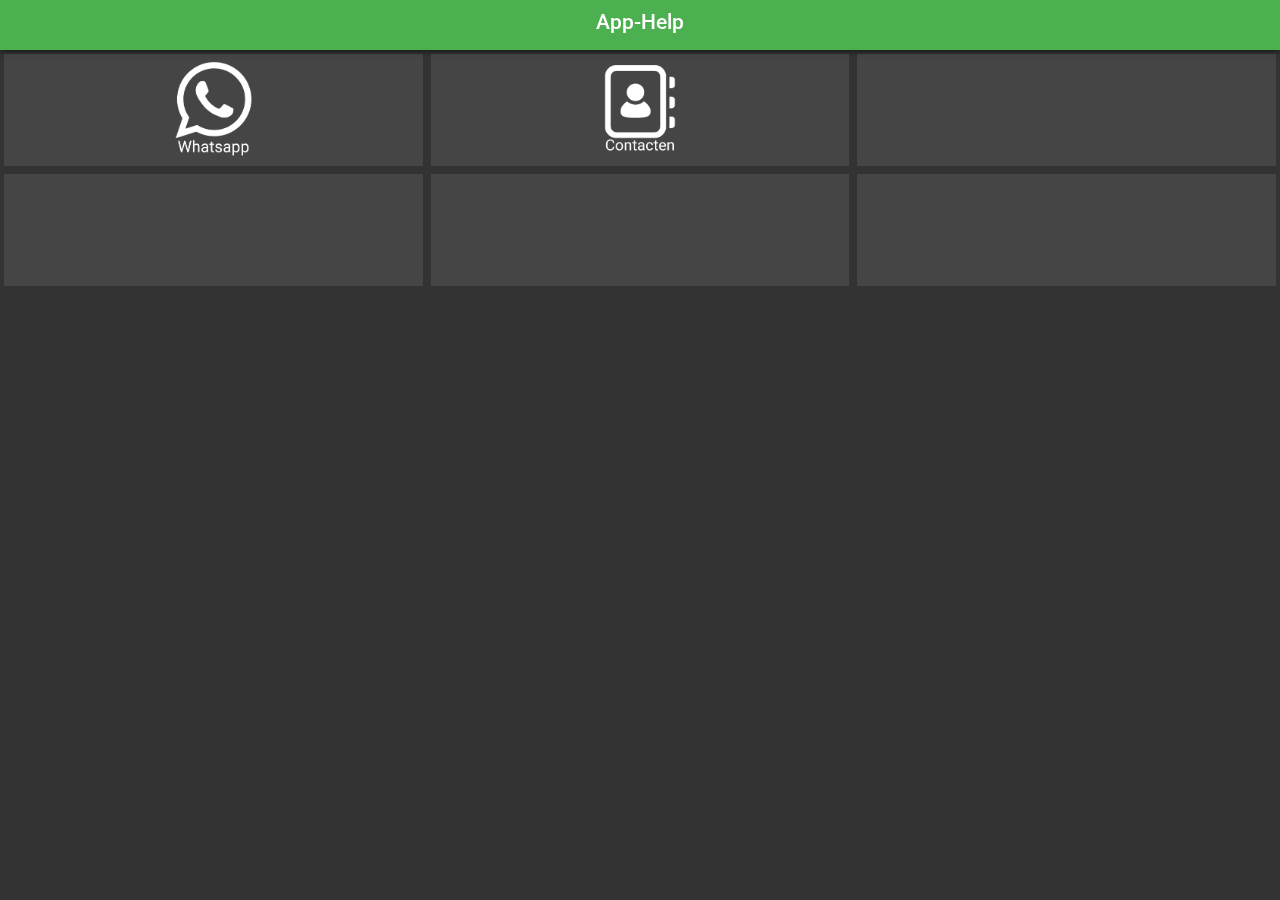
<file: index.html>
<!doctype html>
<html>
<head>
  <meta charset="utf-8">
  <meta name="viewport" content="initial-scale=1.0">
  <title>App-Help</title>
  <link href="http://fonts.googleapis.com/css?family=Roboto:500" rel="stylesheet" type="text/css">
  <link rel="stylesheet" href="css/standardize.css">
  <link rel="stylesheet" href="css/index-grid.css">
  <link rel="stylesheet" href="css/index.css">
  <link rel="icon" 
      type="image/png" 
      href="/images/icon.png" />
</head>
<body class="body page-index clearfix">
  <div id="Header" class="header clearfix js--top">
    <p class="text">App-Help</p>
  </div>
  <div class="content">
    <div class="element element-1"></div>
    <div class="element element-2"></div>
    <div class="element element-3"></div>
    <div class="element element-4"></div>
    <div onClick="window.location='contacten.html';" class="element element-5"></div>
    <div onClick="window.location='whatsapp.html';" class="element element-6"></div>
    <div onClick="window.location='whatsapp.html';" class="element element-7"></div>
  </div>
</body>
</html>
</file>
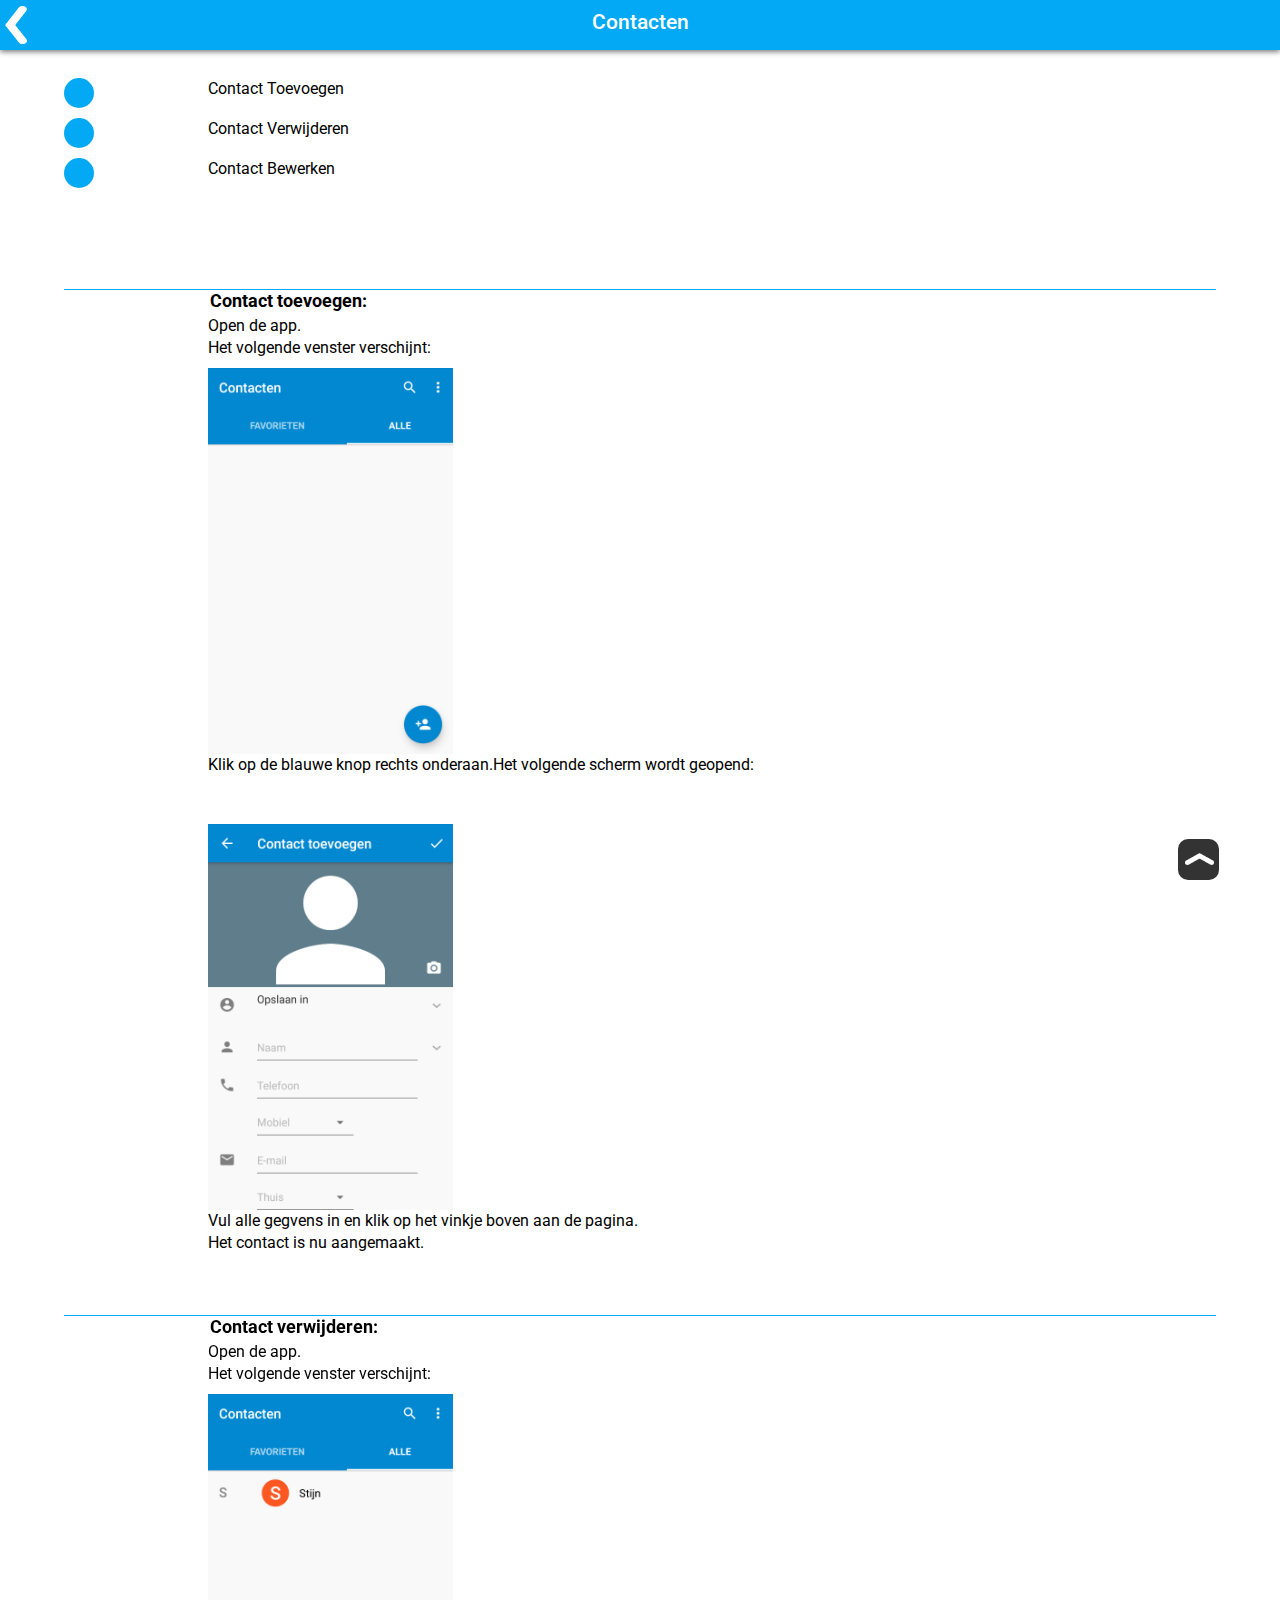
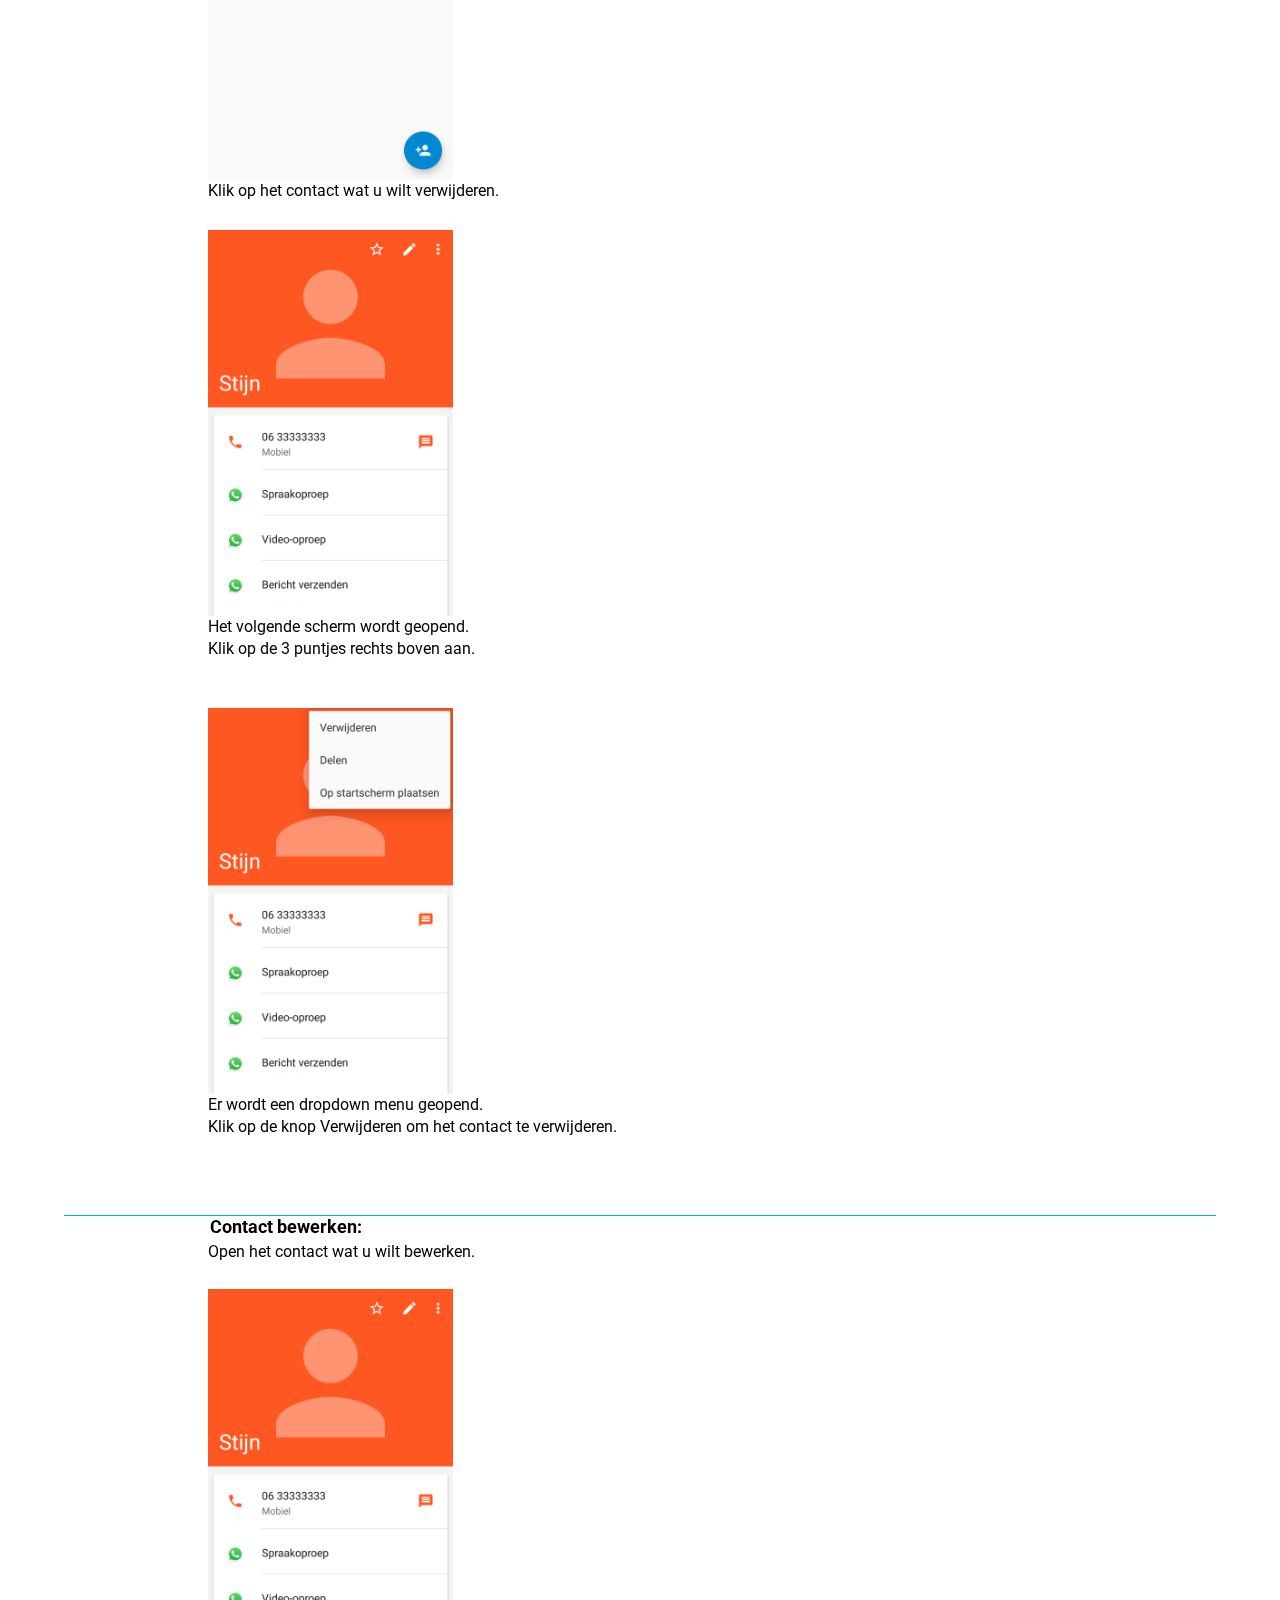
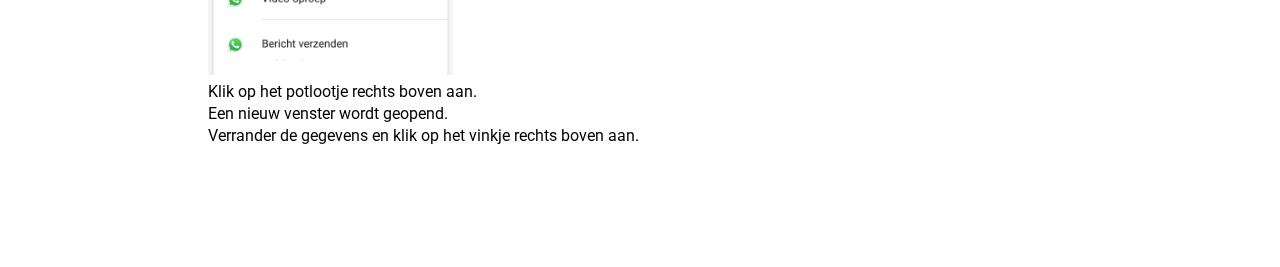
<file: contacten.html>
<!doctype html>
<html>
<head>
  <meta charset="utf-8">
  <meta name="viewport" content="initial-scale=1.0">
  <title>Contacten</title>
  <link href="http://fonts.googleapis.com/css?family=Roboto:400,700,400,500" rel="stylesheet" type="text/css">
  <link rel="stylesheet" href="css/standardize.css">
  <link rel="stylesheet" href="css/contacten-grid.css">
  <link rel="stylesheet" href="css/contacten.css">
  <link rel="icon" 
      type="image/png" 
      href="/images/icon.png" />
</head>
<body class="body page-contacten clearfix">
  <div id="Header" class="header clearfix js--top">
    <div onClick="window.location='index.html';" class="element"></div>
    <p class="text">Contacten</p>
  </div>
  <div class="top clearfix">
    <div class="container container-1">
      <div id="1" class="anchorsend1 anchorsend1-1"><a href="#A1"><p style="color:black;">Contact Toevoegen</p></a></div>
      <div class="element element-2"></div>
    </div>
    <div class="container container-2">
      <div id="1" class="anchorsend1 anchorsend1-2"><a href="#A2"><p style="color:black;">Contact Verwijderen</p></a></div>
      <div class="element element-3"></div>
    </div>
    <div class="container container-3">
      <div id="1" class="anchorsend1 anchorsend1-3"><a href="#A3"><p style="color:black;">Contact Bewerken</p></a></div>
      <div class="element element-4"></div>
    </div>
    <div class="wrapper"><a name="A1"></a></div>
  </div>
  <div class="eerstechat eerstechat-1 js-test">
    <div id="1" class="anchor3 anchor3-1"><a name="A2"></a></div>
    <div class="text text-2">
      <p>Vul alle gegvens in en klik op het vinkje boven aan de pagina.</p>
      <p>Het contact is nu aangemaakt.</p>
</div>
    <div class="image1 image1-1"></div>
    <p class="text text-3">Klik op de blauwe knop rechts onderaan.Het volgende scherm wordt geopend:</p>
    <div class="image1 image1-2"></div>
    <div class="line line-1"></div>
    <div class="text text-4">
      <p>Open de app.</p>
      <p>Het volgende venster verschijnt:<br></p>
</div>
    <p class="text text-5"><span>Contact toevoegen:</span></p>
  </div>
  <div onClick="window.location='contacten.html';" class="element element-5"></div>
  <div class="eerstechat eerstechat-2 js-test">
    <div class="text text-6">
      <p>Er wordt een dropdown menu geopend.</p>
      <p>Klik op de knop Verwijderen om het contact te verwijderen.</p>
</div>
    <div class="image1 image1-3"></div>
    <div class="text text-7">
      <p>Het volgende scherm wordt geopend.</p>
      <p>Klik op de 3 puntjes rechts boven aan.</p>
</div>
    <div class="image1 image1-4"></div>
    <p class="text text-8">Klik op het contact wat u wilt verwijderen.</p>
    <div class="image1 image1-5"></div>
    <div class="line line-2"></div>
    <div class="text text-9">
      <p>Open de app.</p>
      <p>Het volgende venster verschijnt:<br></p>
</div>
    <p class="text text-10"><span>Contact verwijderen:</span></p>
    <div id="1" class="anchor3 anchor3-2"><a name="A3"></a></div>
  </div>
  <div class="eerstechat eerstechat-3 js-test">
    <div class="text text-11">
      <p>Klik op het potlootje rechts boven aan.</p>
      <p>Een nieuw venster wordt geopend.&nbsp;</p>
      <p>Verrander de gegevens en klik op het vinkje rechts boven aan.</p>
</div>
    <div class="image1 image1-6"></div>
    <div class="line line-3"></div>
    <p class="text text-12">Open het contact wat u wilt bewerken.</p>
    <p class="text text-13"><span>Contact bewerken:</span></p>
    <div id="1" class="anchor4"><a name="A4"></a></div>
  </div>
</body>
</html>
</file>
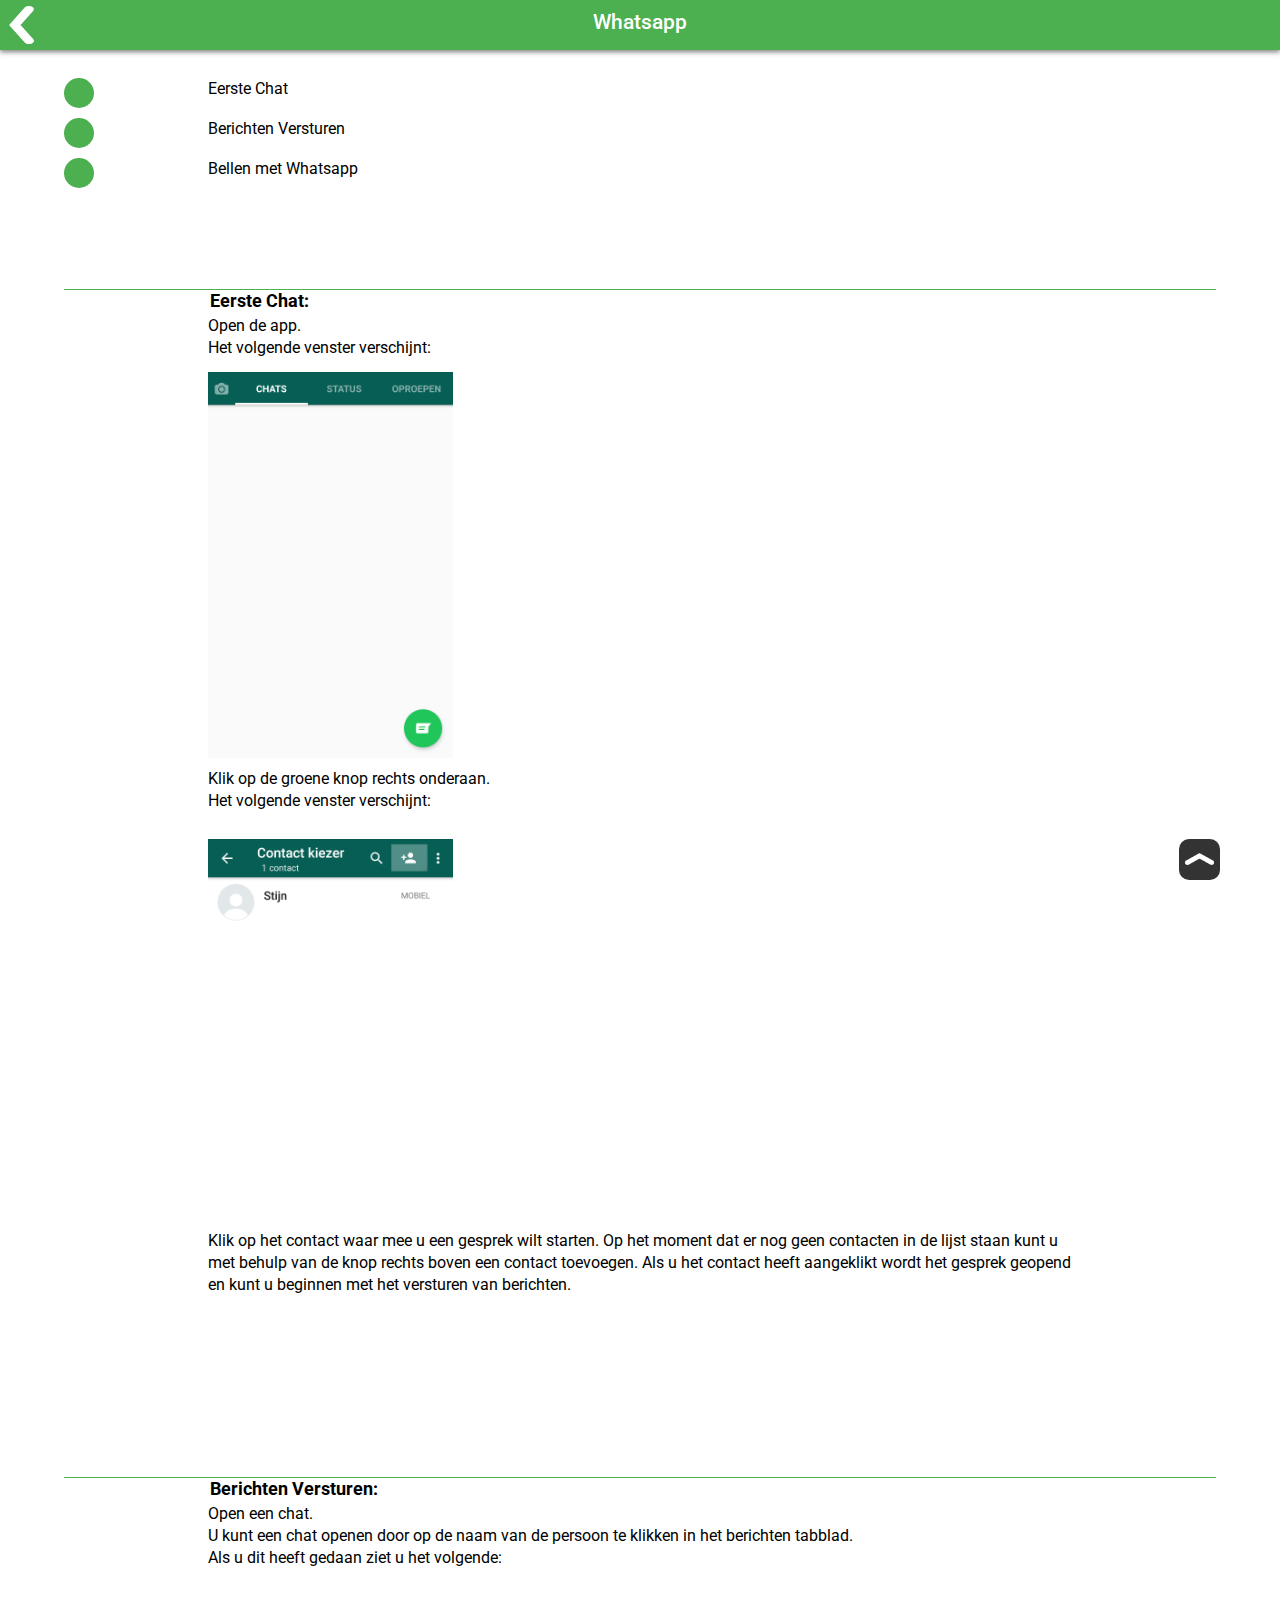
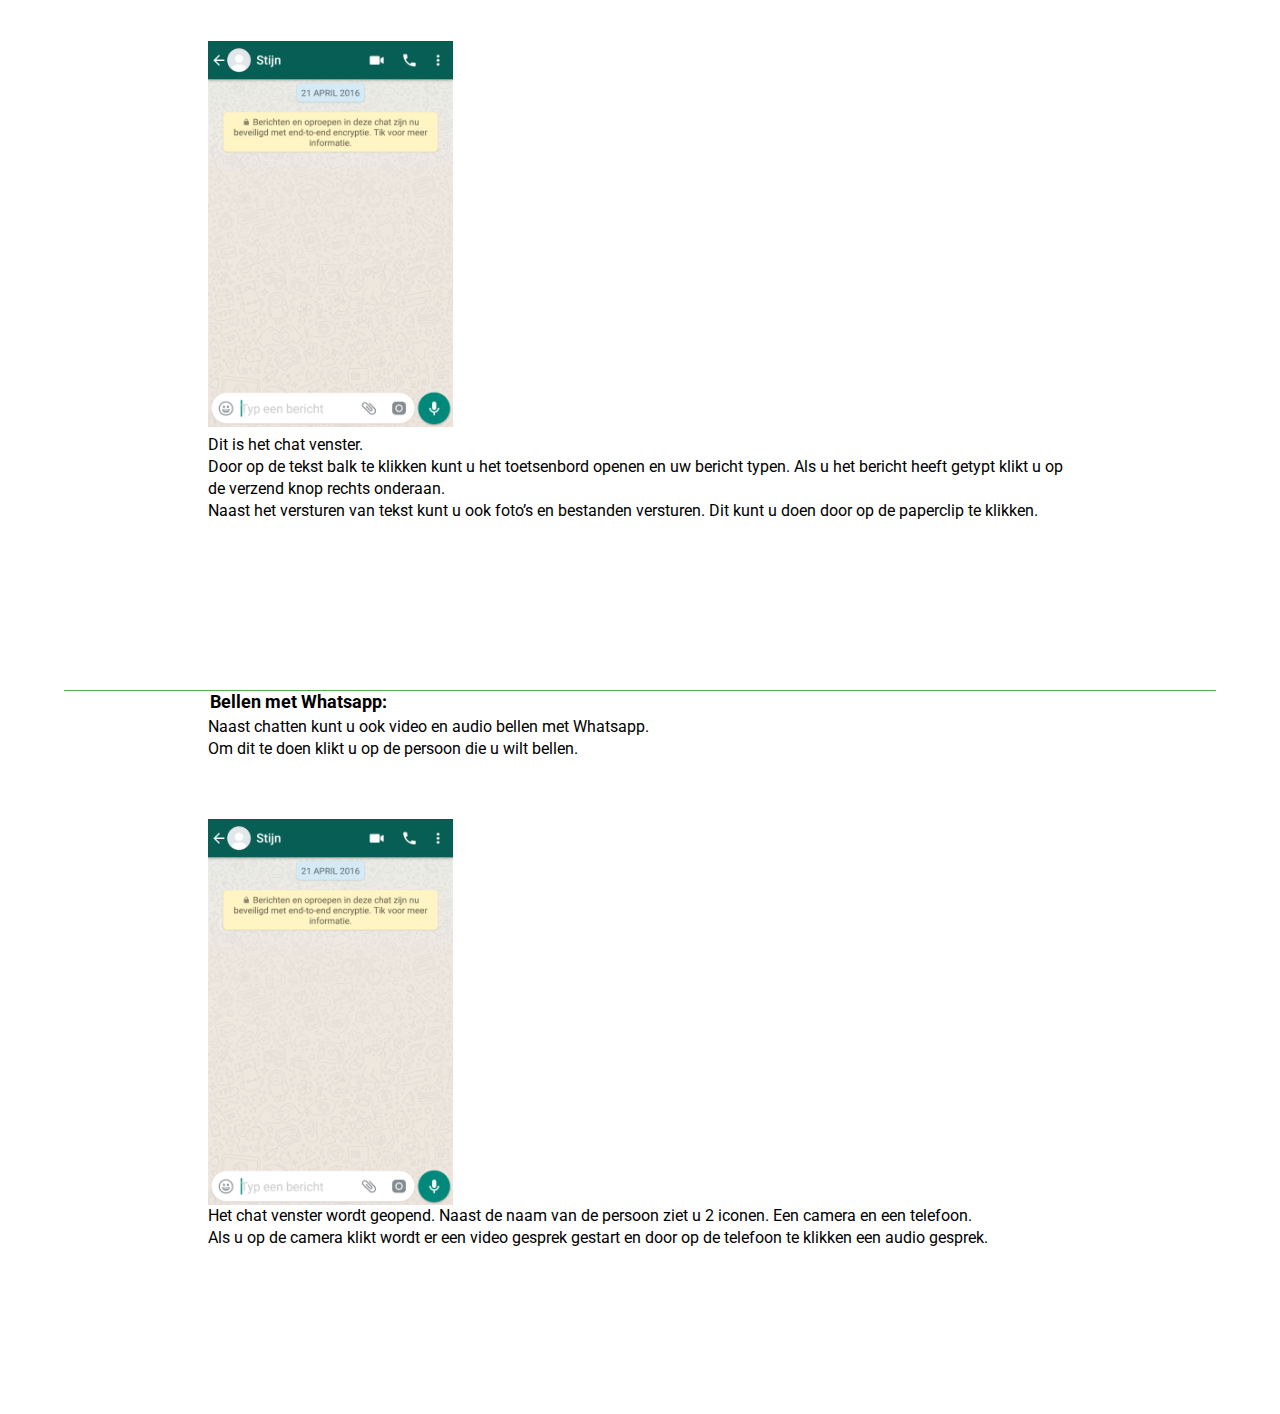
<file: whatsapp.html>
<!doctype html>
<html>
<head>
  <meta charset="utf-8">
  <meta name="viewport" content="initial-scale=1.0">
  <title>Whatsapp</title>
  <link href="http://fonts.googleapis.com/css?family=Roboto:400,700,400,500" rel="stylesheet" type="text/css">
  <link rel="stylesheet" href="css/standardize.css">
  <link rel="stylesheet" href="css/whatsapp-grid.css">
  <link rel="stylesheet" href="css/whatsapp.css">
  <link rel="icon" 
      type="image/png" 
      href="/images/icon.png" />
</head>
<body class="body page-whatsapp clearfix">
  <div id="Header" class="header clearfix js--top">
    <div onClick="window.location='index.html';" class="element"></div>
    <p class="text">Whatsapp</p>
  </div>
  <div class="top clearfix">
    <div class="container container-1">
      <div id="1" class="anchorsend1 anchorsend1-1"><a href="#A1"><p style="color:black;">Eerste Chat</p></a></div>
      <div class="element element-2"></div>
    </div>
    <div class="container container-2">
      <div id="1" class="anchorsend1 anchorsend1-2"><a href="#A2"><p style="color:black;">Berichten Versturen</p></a></div>
      <div class="element element-3"></div>
    </div>
    <div class="container container-3">
      <div id="1" class="anchorsend1 anchorsend1-3"><a href="#A3"><p style="color:black;">Bellen met Whatsapp</p></a></div>
      <div class="element element-4"></div>
    </div>
    <div class="wrapper"><a name="A1"></a></div>
  </div>
  <div class="eerstechat js-test">
    <div class="line"></div>
    <p class="text text-2">Klik op het contact waar mee u een gesprek wilt starten.&nbsp;Op het moment dat er nog geen contacten in de lijst staan kunt u met behulp van de knop rechts boven een contact toevoegen.&nbsp;Als u het contact heeft aangeklikt wordt het gesprek geopend en kunt u beginnen met het versturen van berichten.<br><br></p>
    <div class="image2"></div>
    <div class="text text-3">
      <p>Klik op de groene knop rechts onderaan.&nbsp;</p>
      <p>Het volgende venster verschijnt:&nbsp;<br></p>
</div>
    <div class="image1"></div>
    <div class="text text-4">
      <p>Open de app.</p>
      <p>Het volgende venster verschijnt:<br></p>
</div>
    <p class="text text-5"><strong>Eerste Chat</strong><span>:</span></p>
    <div id="1" class="anchor1"><a name="A2"></a></div>
  </div>
  <div onClick="window.location='whatsapp.html';" class="element element-5"></div>
  <div class="setup setup-1 js-test">
    <div class="text text-6">
      <p>Dit is het chat venster. 
&nbsp;</p>
      <p>Door op de tekst balk te klikken kunt u het toetsenbord openen en uw bericht typen. Als u het bericht heeft getypt klikt u op de verzend knop rechts onderaan.
<br></p>
      <p>Naast het versturen van tekst kunt u ook foto’s en bestanden versturen. Dit kunt u doen door op de paperclip te klikken. <br></p>
</div>
    <div class="line line-2"></div>
    <div class="image1 image1-2"></div>
    <div class="text text-7">
      <p>Open een chat.</p>
      <p>U kunt een chat openen door op de naam van de persoon te klikken in het berichten tabblad.<br></p>
      <p>Als u dit heeft gedaan ziet u het volgende:</p>
</div>
    <p class="text text-8"><strong>Berichten Versturen:</strong></p>
    <div id="2" class="anchor2 anchor2-1"><a name="A3"></a></div>
  </div>
  <div class="setup setup-2 js-test">
    <div class="text text-9">
      <p>Het chat venster wordt geopend. 
Naast de naam van de persoon ziet u 2 iconen. Een camera en een telefoon. 
&nbsp;</p>
      <p>Als u op de camera klikt wordt er een video gesprek gestart en door op de telefoon te klikken een audio gesprek.
</p>
</div>
    <div class="line line-3"></div>
    <div class="image1 image1-3"></div>
    <div class="text text-10">
      <p>Naast chatten kunt u ook video en audio bellen met Whatsapp.&nbsp;</p>
      <p>Om dit te doen klikt u op de persoon die u wilt bellen.</p>
</div>
    <p class="text text-11"><strong>Bellen met Whatsapp:</strong></p>
    <div id="2" class="anchor2 anchor2-2"><a name="A4"></a></div>
  </div>
</body>
</html>
</file>
<file: css/index-grid.css>
.fluid-span-1 {
  width: 33.3333333333%;
}

.fluid-span-2 {
  width: 66.6666666667%;
}

.fluid-span-3 {
  width: 100%;
}

.fluid-offset-1 {
  margin-left: 33.3333333333%;
}

.fluid-offset-2 {
  margin-left: 66.6666666667%;
}
</file>
<file: css/index.css>
body {
  background-color: #333333;
  font: 500 1.313em/1.38 Roboto;
  color: #ffffff;
}

.content {
  position: relative;
  float: left;
  z-index: 7;
  width: 100%;
  height: 814px;
  margin-top: 50px;
}

.element {
  position: absolute;
  width: 33.3333333333%;
  min-width: 120px;
  height: 120px;
  min-height: 120px;
  border-width: 4px;
  border-style: solid;
}

.element:hover {
  border-style: solid;
}

.header {
  position: fixed;
  top: 0;
  left: 0;
  right: 0;
  z-index: 9;
  width: 100%;
  height: 50px;
  margin: 0 auto;
  background-color: #4caf50;
  box-shadow: 0 2px 5px rgba(0, 0, 0, 0.5);
}

.text {
  float: left;
  width: 33.3333333333%;
  min-height: 22px;
  margin: 8px 0 0 33.31597%;
  font-size: 1em;
  text-align: center;
  color: #ffffff;
}

.element-1 {
  top: 120px;
  left: 0;
  z-index: 6;
  border-color: #333333;
  background-color: #454545;
}

.element-2 {
  top: 120px;
  right: 0;
  z-index: 5;
  border-color: #333333;
  background-color: #454545;
}

.element-3 {
  top: 0;
  right: 0;
  z-index: 4;
  border-color: #333333;
  background-color: #454545;
}

.element-4 {
  top: 120px;
  left: 0;
  right: 0;
  z-index: 3;
  margin: 0 auto;
  border-color: #333333;
  background-color: #454545;
}

.element-5 {
  top: 0;
  left: 0;
  right: 0;
  z-index: 2;
  margin: 0 auto;
  border-color: #333333;
  background: url('../images/Contact.png') #454545;
  background-repeat: no-repeat;
  background-size: auto 90px;
  background-position: center center;
}

.element-5:hover {
  border-width: 4;
  border-color: #333333;
  background-color: #03a9f4;
}

.element-5:active {
  background-color: #03a9f4;
}

.element-6 {
  top: 0;
  right: 66.6666666666%;
  z-index: 1;
  border-color: #333333;
  background: url('../images/Whatsapp.png') #454545;
  background-repeat: no-repeat;
  background-size: auto 85%;
  background-position: center center;
}

.element-1:hover,
.element-2:hover,
.element-3:hover,
.element-4:hover,
.element-6:hover {
  border-width: 4;
  border-color: #333333;
  background-color: #4caf50;
}

.element-1:active,
.element-2:active,
.element-3:active,
.element-4:active,
.element-6:active {
  background-color: #4caf50;
}

.element-7 {
  top: 0;
  left: 0;
  right: 0;
  margin: 0 auto;
  border-color: rgb(255, 255, 255);
  background-color: #97be0d;
}

.element-7:hover {
  border-width: 2px;
  border-color: #ffffff;
  background-color: #5e7524;
}

.element-7:active {
  background-color: #d0fb98;
}
</file>
<file: css/contacten-grid.css>
.fluid-span-1 {
  width: 12.5%;
}

.fluid-span-2 {
  width: 100%;
}

.fluid-offset-1 {
  margin-left: 87.5%;
}
</file>
<file: css/contacten.css>
body {
  background-color: rgb(255, 255, 255);
  font: 400 1em/1.38 Roboto;
  color: rgb(0, 0, 0);
}

.anchor3 {
  position: absolute;
  bottom: 0;
  left: 0;
  right: 0;
  width: 100%;
  height: 31px;
  margin: 0 auto;
  overflow: hidden;
}

.anchor4 {
  position: absolute;
  bottom: 0;
  left: 0;
  right: 0;
  z-index: 35;
  width: 100%;
  height: 31px;
  margin: 0 auto;
  overflow: hidden;
}

.anchorsend1 {
  position: absolute;
  top: 0;
  bottom: 0;
  left: 0;
  right: 0;
  width: 75%;
  height: 30px;
  margin: auto;
  overflow: hidden;
}

.container {
  position: relative;
  float: left;
  width: 90%;
  height: 40px;
  margin-left: 5%;
}

.container .element {
  position: absolute;
  top: 0;
  bottom: 0;
  left: 0;
  width: 30px;
  height: 30px;
  margin: auto 0;
  border-radius: 100px;
}

.eerstechat {
  position: relative;
  float: left;
  clear: both;
  width: 90%;
  margin-left: 5%;
}

.eerstechat .text {
  color: rgb(0, 0, 0);
}

.header {
  position: absolute;
  top: 0;
  left: 0;
  right: 0;
  z-index: 22;
  width: 100%;
  height: 50px;
  margin: 0 auto;
  background-color: rgb(3, 169, 244);
  box-shadow: 0 2px 5px rgba(0, 0, 0, 0.5);
}

.header .element {
  float: left;
  width: 49px;
  height: 50px;
  margin-left: 5px;
  background-image: url('../images/Arrow.png');
  background-repeat: no-repeat;
  background-size: 45% 75%;
  background-position: left center;
}

.header .element:active {
  background-color: #2196f3;
}

.header .text {
  top: 8px;
  left: 0;
  right: 0;
  z-index: 20;
  width: 33.3333333333%;
  min-height: 22px;
  margin: 0 auto;
  font-size: 1.313em;
  font-weight: 500;
  text-align: center;
  color: #ffffff;
}

.image1 {
  position: absolute;
  left: 0;
  right: 0;
  width: 75%;
  height: 386px;
  margin: 0 auto;
  background-repeat: no-repeat;
  background-size: contain;
  background-position: left top;
}

.line {
  position: absolute;
  top: 0;
  left: 0;
  right: 0;
  width: 100%;
  height: 1px;
  margin: 0 auto;
  border-radius: 5px;
  background-color: #03a9f4;
}

.text {
  position: absolute;
}

.top {
  position: relative;
  float: left;
  z-index: 19;
  width: 100%;
  height: 239px;
  margin-top: 50px;
}

.wrapper {
  float: left;
  clear: both;
  width: 90%;
  height: 42px;
  margin: 54px 0 0 5%;
  overflow: hidden;
}

.anchor3-1 {
  z-index: 7;
}

.anchor3-2 {
  z-index: 24;
}

.anchorsend1-1 {
  z-index: 10;
}

.anchorsend1-2 {
  z-index: 13;
}

.anchorsend1-3 {
  z-index: 17;
}

.container-1 {
  margin-top: 23px;
}

.container-2,
.container-3 {
  clear: both;
}

.eerstechat-1 {
  z-index: 8;
  height: 1026px;
}

.eerstechat-2 {
  z-index: 34;
  height: 1500px;
}

.eerstechat-3 {
  z-index: 41;
  height: 652px;
}

.element-2 {
  z-index: 9;
  background-color: #03a9f4;
}

.element-3 {
  z-index: 12;
  background-color: rgb(3, 169, 244);
}

.element-4 {
  z-index: 16;
  background-color: #03a9f4;
}

.element-5 {
  position: fixed;
  bottom: 20px;
  right: 4.73%;
  z-index: 23;
  width: 11.3888888888%;
  min-width: 41px;
  max-width: 41px;
  height: 41px;
  min-height: 41px;
  max-height: 41px;
  border-radius: 10px;
  background: url('../images/Arrow_UP.png') #333333;
  background-repeat: no-repeat;
  background-size: 70% 30%;
  background-position: center center;
}

.image1-1 {
  top: 535px;
  z-index: 5;
  background-image: url('../images/Contacten_contact_nieuw.png');
}

.image1-2 {
  top: 79px;
  z-index: 3;
  background-image: url('../images/Contacten_main_blank.png');
}

.image1-3 {
  top: 993px;
  z-index: 32;
  background-image: url('../images/Contacten_contact_bewerken.png');
}

.image1-4 {
  top: 515px;
  z-index: 30;
  background-image: url('../images/Contacten_contact_bestaand.png');
}

.image1-5 {
  top: 79px;
  z-index: 28;
  background-image: url('../images/Contacten_main_contact.png');
}

.image1-6 {
  top: 74px;
  z-index: 39;
  background-image: url('../images/Contacten_contact_bestaand.png');
}

.line-1 {
  z-index: 2;
}

.line-2 {
  z-index: 27;
}

.line-3 {
  z-index: 38;
}

.text-10 {
  top: 0;
  left: 12.6543209876%;
  z-index: 25;
  width: 75.3086419753%;
  min-height: 26px;
  font-size: 1.125em;
  font-weight: 700;
}

.text-11 {
  top: 466px;
  left: 0;
  right: 0;
  z-index: 40;
  width: 75%;
  min-height: 138px;
  margin: 0 auto;
  font-size: 1em;
}

.text-12 {
  top: 26px;
  left: 0;
  right: 0;
  z-index: 37;
  width: 75%;
  min-height: 138px;
  margin: 0 auto;
  font-size: 1em;
}

.text-13 {
  top: 0;
  left: 12.6543209876%;
  z-index: 36;
  width: 75.3086419753%;
  min-height: 26px;
  font-size: 1.125em;
  font-weight: 700;
}

.text-2 {
  top: 921px;
  left: 0;
  right: 0;
  z-index: 6;
  width: 75%;
  margin: 0 auto;
  font-size: 1em;
}

.text-3 {
  top: 465px;
  left: 0;
  right: 0;
  z-index: 4;
  width: 75%;
  min-height: 138px;
  margin: 0 auto;
  font-size: 1em;
}

.text-4 {
  top: 26px;
  left: 0;
  right: 0;
  z-index: 1;
  width: 75%;
  min-height: 138px;
  margin: 0 auto;
  font-size: 1em;
}

.text-5 {
  top: 0;
  left: 12.6543209876%;
  width: 75.3086419753%;
  min-height: 26px;
  font-size: 1.125em;
  font-weight: 700;
}

.text-6 {
  top: 1379px;
  left: 0;
  right: 0;
  z-index: 33;
  width: 75%;
  margin: 0 auto;
  font-size: 1em;
}

.text-7 {
  top: 901px;
  left: 0;
  right: 0;
  z-index: 31;
  width: 75%;
  min-height: 138px;
  margin: 0 auto;
  font-size: 1em;
}

.text-8 {
  top: 465px;
  left: 0;
  right: 0;
  z-index: 29;
  width: 75%;
  min-height: 138px;
  margin: 0 auto;
  font-size: 1em;
}

.text-9 {
  top: 26px;
  left: 0;
  right: 0;
  z-index: 26;
  width: 75%;
  min-height: 138px;
  margin: 0 auto;
  font-size: 1em;
}

.text strong {
  border-top-width: 0;
  border-right-width: 0;
  border-bottom-width: 0;
  border-left-width: 0;
  border-color: transparent;
  border-style: none;
  border-top-left-radius: 0;
  border-top-right-radius: 0;
  border-bottom-right-radius: 0;
  border-bottom-left-radius: 0;
  background-color: transparent;
  font-family: inherit;
  font-style: inherit;
  font-size: inherit;
  font-weight: inherit;
  text-transform: inherit;
  text-decoration: inherit;
  letter-spacing: inherit;
  word-spacing: inherit;
  color: #000000;
  opacity: 1;
  word-break: normal;
  word-wrap: normal;
  white-space: normal;
}
</file>
<file: css/whatsapp-grid.css>
.fluid-span-1 {
  width: 12.5%;
}

.fluid-span-2 {
  width: 100%;
}

.fluid-offset-1 {
  margin-left: 87.5%;
}
</file>
<file: css/whatsapp.css>
body {
  background-color: rgb(255, 255, 255);
  font: 400 1em/1.38 Roboto;
  color: rgb(0, 0, 0);
}

.anchor1 {
  position: absolute;
  bottom: 0;
  left: 0;
  right: 0;
  width: 100%;
  height: 31px;
  margin: 0 auto;
  overflow: hidden;
}

.anchor2 {
  position: absolute;
  bottom: 0;
  left: 0;
  right: 0;
  width: 100%;
  height: 31px;
  margin: 0 auto;
  overflow: hidden;
}

.anchorsend1 {
  position: absolute;
  top: 0;
  bottom: 0;
  left: 0;
  right: 0;
  width: 75%;
  height: 30px;
  margin: auto;
  overflow: hidden;
}

.container {
  position: relative;
  float: left;
  width: 90%;
  height: 40px;
  margin-left: 5%;
}

.container .element {
  position: absolute;
  top: 0;
  bottom: 0;
  left: 0;
  width: 30px;
  height: 30px;
  margin: auto 0;
  border-radius: 100px;
  background-color: #4caf50;
}

.eerstechat {
  position: relative;
  float: left;
  clear: both;
  z-index: 8;
  width: 90%;
  height: 1188px;
  margin-left: 5%;
}

.eerstechat .image1 {
  top: 83px;
  z-index: 3;
  background-image: url('../images/Whatsapp_main_blank.png');
}

.eerstechat .line {
  z-index: 7;
}

.header {
  position: absolute;
  top: 0;
  left: 0;
  right: 0;
  z-index: 22;
  width: 100%;
  height: 50px;
  margin: 0 auto;
  background-color: #4caf50;
  box-shadow: 0 2px 5px rgba(0, 0, 0, 0.5);
}

.header .element {
  float: left;
  width: 56px;
  height: 50px;
  background-image: url('../images/Arrow.png');
  background-repeat: no-repeat;
  background-size: 45% 75%;
  background-position: 30% 50%;
}

.header .element:active {
  background-position: left center;
  background-color: #2e7d32;
}

.header .text {
  top: 8px;
  left: 0;
  right: 0;
  z-index: 20;
  width: 33.3333333333%;
  min-height: 22px;
  margin: 0 auto;
  font-size: 1.313em;
  font-weight: 500;
  text-align: center;
  color: #ffffff;
}

.image1 {
  position: absolute;
  left: 0;
  right: 0;
  width: 75%;
  height: 386px;
  margin: 0 auto;
  background-repeat: no-repeat;
  background-size: contain;
  background-position: left top;
}

.image2 {
  position: absolute;
  top: 550px;
  left: 0;
  right: 0;
  z-index: 5;
  width: 75%;
  height: 386px;
  margin: 0 auto;
  background-image: url('../images/Whatsapp_main_contactselect_add.png');
  background-repeat: no-repeat;
  background-size: contain;
  background-position: left top;
}

.line {
  position: absolute;
  top: 0;
  left: 0;
  right: 0;
  width: 100%;
  height: 1px;
  margin: 0 auto;
  border-radius: 5px;
  background-color: #4caf50;
}

.setup {
  position: relative;
  float: left;
  clear: both;
  width: 90%;
  margin-left: 5%;
}

.setup .image1 {
  background-image: url('../images/Whatsapp_chat_blank.png');
}

.eerstechat .text,
.setup .text {
  color: rgb(0, 0, 0);
}

.text {
  position: absolute;
}

.top {
  position: relative;
  float: left;
  z-index: 19;
  width: 100%;
  height: 239px;
  margin-top: 50px;
}

.wrapper {
  float: left;
  clear: both;
  width: 90%;
  height: 42px;
  margin: 54px 0 0 5%;
  overflow: hidden;
}

.anchor2-1 {
  z-index: 23;
}

.anchor2-2 {
  z-index: 30;
}

.anchorsend1-1 {
  z-index: 10;
}

.anchorsend1-2 {
  z-index: 13;
}

.anchorsend1-3 {
  z-index: 17;
}

.container-1 {
  margin-top: 23px;
}

.container-2,
.container-3 {
  clear: both;
}

.element-2 {
  z-index: 9;
}

.element-3 {
  z-index: 12;
}

.element-4 {
  z-index: 16;
}

.element-5 {
  position: fixed;
  bottom: 20px;
  right: 4.7265625%;
  z-index: 37;
  width: 11.3888888888%;
  min-width: 41px;
  max-width: 41px;
  height: 41px;
  min-height: 41px;
  max-height: 41px;
  border-radius: 10px;
  background: url('../images/Arrow_UP.png') #333333;
  background-repeat: no-repeat;
  background-size: 70% 30%;
  background-position: center center;
}

.image1-2 {
  top: 164px;
  z-index: 26;
}

.image1-3 {
  top: 129px;
  z-index: 33;
}

.line-2 {
  z-index: 27;
}

.line-3 {
  z-index: 34;
}

.setup-1 {
  z-index: 29;
  height: 813px;
}

.setup-2 {
  z-index: 36;
  height: 724px;
}

.text-10 {
  top: 26px;
  left: 0;
  right: 0;
  z-index: 32;
  width: 75%;
  min-height: 138px;
  margin: 0 auto;
  font-size: 1em;
}

.text-11 {
  top: 0;
  left: 12.6543209876%;
  z-index: 31;
  width: 75.3086419753%;
  min-height: 26px;
  font-size: 1.125em;
  font-weight: 700;
}

.text-2 {
  top: 941px;
  left: 0;
  right: 0;
  z-index: 6;
  width: 75%;
  min-height: 138px;
  margin: 0 auto;
  font-size: 1em;
}

.text-3 {
  top: 479px;
  left: 0;
  right: 0;
  z-index: 4;
  width: 75%;
  min-height: 138px;
  margin: 0 auto;
  font-size: 1em;
}

.text-4 {
  top: 26px;
  left: 0;
  right: 0;
  z-index: 2;
  width: 75%;
  min-height: 138px;
  margin: 0 auto;
  font-size: 1em;
}

.text-5 {
  top: 0;
  left: 12.6543209876%;
  z-index: 1;
  width: 75.3086419753%;
  min-height: 26px;
  font-size: 1.125em;
  font-weight: 700;
}

.text-6 {
  top: 557px;
  left: 0;
  right: 0;
  z-index: 28;
  width: 75%;
  min-height: 138px;
  margin: 0 auto;
  font-size: 1em;
}

.text-7 {
  top: 26px;
  left: 0;
  right: 0;
  z-index: 25;
  width: 75%;
  min-height: 138px;
  margin: 0 auto;
  font-size: 1em;
}

.text-8 {
  top: 0;
  left: 12.6543209876%;
  z-index: 24;
  width: 75.3086419753%;
  min-height: 26px;
  font-size: 1.125em;
  font-weight: 700;
}

.text-9 {
  top: 515px;
  left: 0;
  right: 0;
  z-index: 35;
  width: 75%;
  min-height: 138px;
  margin: 0 auto;
  font-size: 1em;
}

.text strong {
  border-top-width: 0;
  border-right-width: 0;
  border-bottom-width: 0;
  border-left-width: 0;
  border-color: transparent;
  border-style: none;
  border-top-left-radius: 0;
  border-top-right-radius: 0;
  border-bottom-right-radius: 0;
  border-bottom-left-radius: 0;
  background-color: transparent;
  font-family: inherit;
  font-style: inherit;
  font-size: inherit;
  font-weight: inherit;
  text-transform: inherit;
  text-decoration: inherit;
  letter-spacing: inherit;
  word-spacing: inherit;
  color: #000000;
  opacity: 1;
  word-break: normal;
  word-wrap: normal;
  white-space: normal;
}
</file>
<file: css/standardize.css>
/*! normalize.css v2.1.0 | MIT License | git.io/normalize */

/* ==========================================================================
   HTML5 display definitions
   ========================================================================== */

/**
 * Correct `block` display not defined in IE 8/9.
 */

article,
aside,
details,
figcaption,
figure,
footer,
header,
hgroup,
main,
nav,
section,
summary {
    display: block;
}

/**
 * Correct `inline-block` display not defined in IE 8/9.
 */

audio,
canvas,
video {
    display: inline-block;
}

/**
 * Prevent modern browsers from displaying `audio` without controls.
 * Remove excess height in iOS 5 devices.
 */

audio:not([controls]) {
    display: none;
    height: 0;
}

/**
 * Address styling not present in IE 8/9.
 */

[hidden] {
    display: none;
}

/* ==========================================================================
   Base
   ========================================================================== */

/**
 * 1. Set default font family to sans-serif.
 * 2. Prevent iOS text size adjust after orientation change, without disabling
 *    user zoom.
 * 3. Ensure that the HTML is always 100% height. This fixed body height issues in Chrome for example.
 */

html {
    font-family: sans-serif; /* 1 */
    -webkit-text-size-adjust: 100%; /* 2 */
    -ms-text-size-adjust: 100%; /* 2 */
    min-height: 100%;
}

/**
 * Remove default margin.
 */

body {
    margin: 0;
}

/* ==========================================================================
   Links
   ========================================================================== */

/**
 * Address `outline` inconsistency between Chrome and other browsers.
 */

a:focus {
    outline: thin dotted;
}

/**
 * Improve readability when focused and also mouse hovered in all browsers.
 */

a:active,
a:hover {
    outline: 0;
}

/* ==========================================================================
   Typography
   ========================================================================== */

/**
 * Address variable `h1` font-size and margin within `section` and `article`
 * contexts in Firefox 4+, Safari 5, and Chrome.
 */

h1 {
    font-size: 2em;
    margin: 0.67em 0;
}

/**
 * Address styling not present in IE 8/9, Safari 5, and Chrome.
 */

abbr[title] {
    border-bottom: 1px dotted;
}

/**
 * Address style set to `bolder` in Firefox 4+, Safari 5, and Chrome.
 */

b,
strong {
    font-weight: bold;
}

/**
 * Address styling not present in Safari 5 and Chrome.
 */

dfn {
    font-style: italic;
}

/**
 * Address differences between Firefox and other browsers.
 */

hr {
    -moz-box-sizing: content-box;
    box-sizing: content-box;
    height: 0;
}

/**
 * Address styling not present in IE 8/9.
 */

mark {
    background: #ff0;
    color: #000;
}

/**
 * Correct font family set oddly in Safari 5 and Chrome.
 */

code,
kbd,
pre,
samp {
    font-family: monospace, serif;
    font-size: 1em;
}

/**
 * Improve readability of pre-formatted text in all browsers.
 */

pre {
    white-space: pre-wrap;
}

/**
 * Set consistent quote types.
 */

q {
    quotes: "\201C" "\201D" "\2018" "\2019";
}

/**
 * Address inconsistent and variable font size in all browsers.
 */

small {
    font-size: 80%;
}

/**
 * Prevent `sub` and `sup` affecting `line-height` in all browsers.
 */

sub,
sup {
    font-size: 75%;
    line-height: 0;
    position: relative;
    vertical-align: baseline;
}

sup {
    top: -0.5em;
}

sub {
    bottom: -0.25em;
}

/* ==========================================================================
   Embedded content
   ========================================================================== */

/**
 * Remove border when inside `a` element in IE 8/9.
 */

img {
    border: 0;
}

/**
 * Correct overflow displayed oddly in IE 9.
 */

svg:not(:root) {
    overflow: hidden;
}

/* ==========================================================================
   Figures
   ========================================================================== */

/**
 * Address margin not present in IE 8/9 and Safari 5.
 */

figure {
    margin: 0;
}

/* ==========================================================================
   Forms
   ========================================================================== */

/**
 * Define consistent border, margin, and padding.
 */
fieldset {
    margin: 0 2px;
    padding: 0.35em 0.625em 0.75em;
}

/**
 * 1. Correct `color` not being inherited in IE 8/9.
 * 2. Remove padding so people aren't caught out if they zero out fieldsets.
 */

legend {
    border: 0; /* 1 */
    padding: 0; /* 2 */
}

/**
 * 1. Correct font family not being inherited in all browsers.
 * 2. Correct font size not being inherited in all browsers.
 * 3. Address margins set differently in Firefox 4+, Safari 5, and Chrome.
 */

button,
input,
select,
textarea {
    font-family: inherit; /* 1 */
    font-size: 100%; /* 2 */
    font-weight: inherit; /* 1 */
    margin: 0; /* 3 */
    padding: 0;
}

/**
 * Remove the default button background color that browsers set
 */

button {
    background: transparent;
}

/**
 * Address Firefox 4+ setting `line-height` on `input` using `!important` in
 * the UA stylesheet.
 */

button,
input {
    line-height: normal;
}

/**
 * Address inconsistent `text-transform` inheritance for `button` and `select`.
 * All other form control elements do not inherit `text-transform` values.
 * Correct `button` style inheritance in Chrome, Safari 5+, and IE 8+.
 * Correct `select` style inheritance in Firefox 4+ and Opera.
 */

button,
select {
    text-transform: none;
}

/**
 * Make sure selects don't get the default browser styles.
 */
select {
  -webkit-appearance: none;
}


/**
 * 1. Avoid the WebKit bug in Android 4.0.* where (2) destroys native `audio`
 *    and `video` controls.
 * 2. Correct inability to style clickable `input` types in iOS.
 * 3. Improve usability and consistency of cursor style between image-type
 *    `input` and others.
 */

button,
html input[type="button"], /* 1 */
input[type="reset"],
input[type="submit"] {
    -webkit-appearance: button; /* 2 */
    cursor: pointer; /* 3 */
}

/**
 * Re-set default cursor for disabled elements.
 */

button[disabled],
html input[disabled] {
    cursor: default;
}

/**
 * 1. Address box sizing set to `content-box` in IE 8/9.
 * 2. Remove excess padding in IE 8/9.
 */

input[type="checkbox"],
input[type="radio"] {
    box-sizing: border-box; /* 1 */
    padding: 0; /* 2 */
}

/**
 * 1. Address `appearance` set to `searchfield` in Safari 5 and Chrome.
 * 2. Address `box-sizing` set to `border-box` in Safari 5 and Chrome
 *    (include `-moz` to future-proof).
 */

input[type="search"] {
    -webkit-appearance: textfield; /* 1 */
    -moz-box-sizing: content-box;
    -webkit-box-sizing: content-box; /* 2 */
    box-sizing: content-box;
}

/**
 * Remove inner padding and search cancel button in Safari 5 and Chrome
 * on OS X.
 */

input[type="search"]::-webkit-search-cancel-button,
input[type="search"]::-webkit-search-decoration {
    -webkit-appearance: none;
}

/**
 * Remove inner padding and border in Firefox 4+.
 */

button::-moz-focus-inner,
input::-moz-focus-inner {
    border: 0;
    padding: 0;
}

/**
 * 1. Remove default vertical scrollbar in IE 8/9.
 * 2. Improve readability and alignment in all browsers.
 * 3. Disable resizing by default.
 */

textarea {
    overflow: auto; /* 1 */
    vertical-align: top; /* 2 */
    resize: none; /* 3 */
}

/* ==========================================================================
   Tables
   ========================================================================== */

/**
 * Remove most spacing between table cells.
 */

table {
    border-collapse: collapse;
    border-spacing: 0;
}



html, body, div, span, applet, object, iframe,
h1, h2, h3, h4, h5, h6, p, blockquote, pre,
a, abbr, acronym, address, big, cite, code,
del, dfn, em, font, img, ins, kbd, q, s, samp,
small, strike, strong, sub, sup, tt, var,
dl, dt, dd, ol, ul, li,
fieldset, form, label, legend,
table, caption, tbody, tfoot, thead, tr, th, td {
  margin: 0;
  padding: 0;
  border: 0;
  outline: 0;
  font-weight: inherit;
  font-style: inherit;
  font-size: 100%;
  font-family: inherit;
  vertical-align: baseline;
}
/* remember to define focus styles! */
:focus {
  outline: 0;
}
body {
  line-height: 1;
  color: black;
  background: white;
}
ol, ul, li {
  list-style: none;
}
/* tables still need 'cellspacing="0"' in the markup */
table {
  border-collapse: separate;
  border-spacing: 0;
}
caption, th, td {
  text-align: left;
  font-weight: normal;
}
blockquote:before, blockquote:after,
q:before, q:after {
  content: "";
}
blockquote, q {
  quotes: "" "";
}
a,
a:hover,
a:visited {
  text-decoration: none;
}
button,
input,
fieldset,
textarea,
select {
  font-size: inherit;
  color: inherit;
  border: none;
  border-radius: 0;
}
img {
  width: 100%;
  height: auto;
}
.clearfix:before, .clearfix:after { content: ""; display: table; }
.clearfix:after { clear: both; }
.clearfix { *zoom: 1; }

* {
  -moz-box-sizing: border-box;
  box-sizing: border-box;
}
</file>
